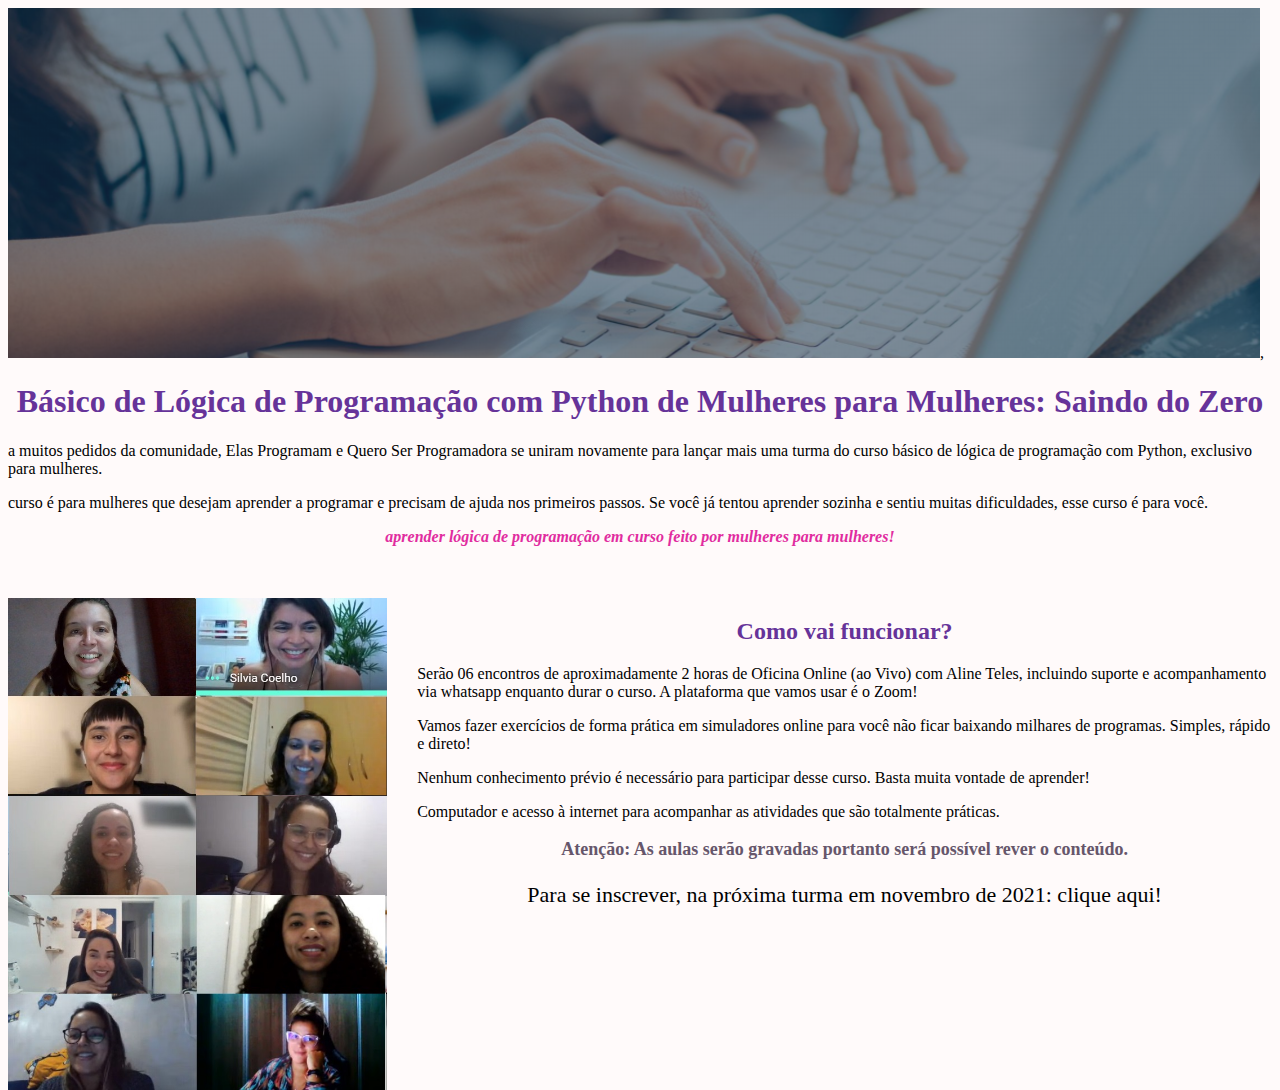
<file: PROJETO 1 HTML/index.html>
<!DOCTYPE html>

<html lang="pt-BR">
    <head>

        <meta charset="UTF-8">
        <title>Curso Python</title>

    </head>
    <body style="background: #FFFAFA">
        <img src="banner.jpg">,
        <h1 style="text-align: center; color:#663399"> Básico de Lógica de Programação com Python de Mulheres para Mulheres: Saindo do Zero</h1>
        <p> a muitos pedidos da comunidade, Elas Programam e Quero Ser Programadora se uniram novamente para lançar mais uma turma do curso básico de lógica de programação com Python, exclusivo para mulheres.</p>

        <p> curso é para mulheres que desejam aprender a programar e precisam de ajuda nos primeiros passos. Se você já tentou aprender sozinha e sentiu muitas dificuldades, esse curso é para você.</p>

        <p style="text-align: center; color:#e12c9f"><em><strong> aprender lógica de programação em curso feito por mulheres para mulheres!</strong></em></p>
        <br>
        <br>
        <img src="aula.jpg" style="width:30%; float:left; margin-right:30px">
        <h2 style="text-align:center; color:#663399">Como vai funcionar?</h2>

            <p>  Serão 06 encontros de aproximadamente 2 horas de Oficina Online (ao Vivo) com Aline Teles, incluindo suporte e acompanhamento via whatsapp enquanto durar o curso. A plataforma que vamos usar é o Zoom!</p>

        <p>Vamos fazer exercícios de forma prática em simuladores online para você não ficar baixando milhares de programas. Simples, rápido e direto!</p>

        <p> Nenhum conhecimento prévio é necessário para participar desse curso. Basta muita vontade de aprender!</p>

        <p>Computador e acesso à internet para acompanhar as atividades que são totalmente práticas.</p>

        <p style="text-align:center; color:#66566b; font-size:18px"><strong>Atenção: As aulas serão gravadas portanto será possível rever o conteúdo.</p></strong>

        <p style="text-align: center; font-size: 22px">Para se inscrever, na próxima turma em novembro de 2021: clique aqui!</p>

        
    </body>

</html>
</file>
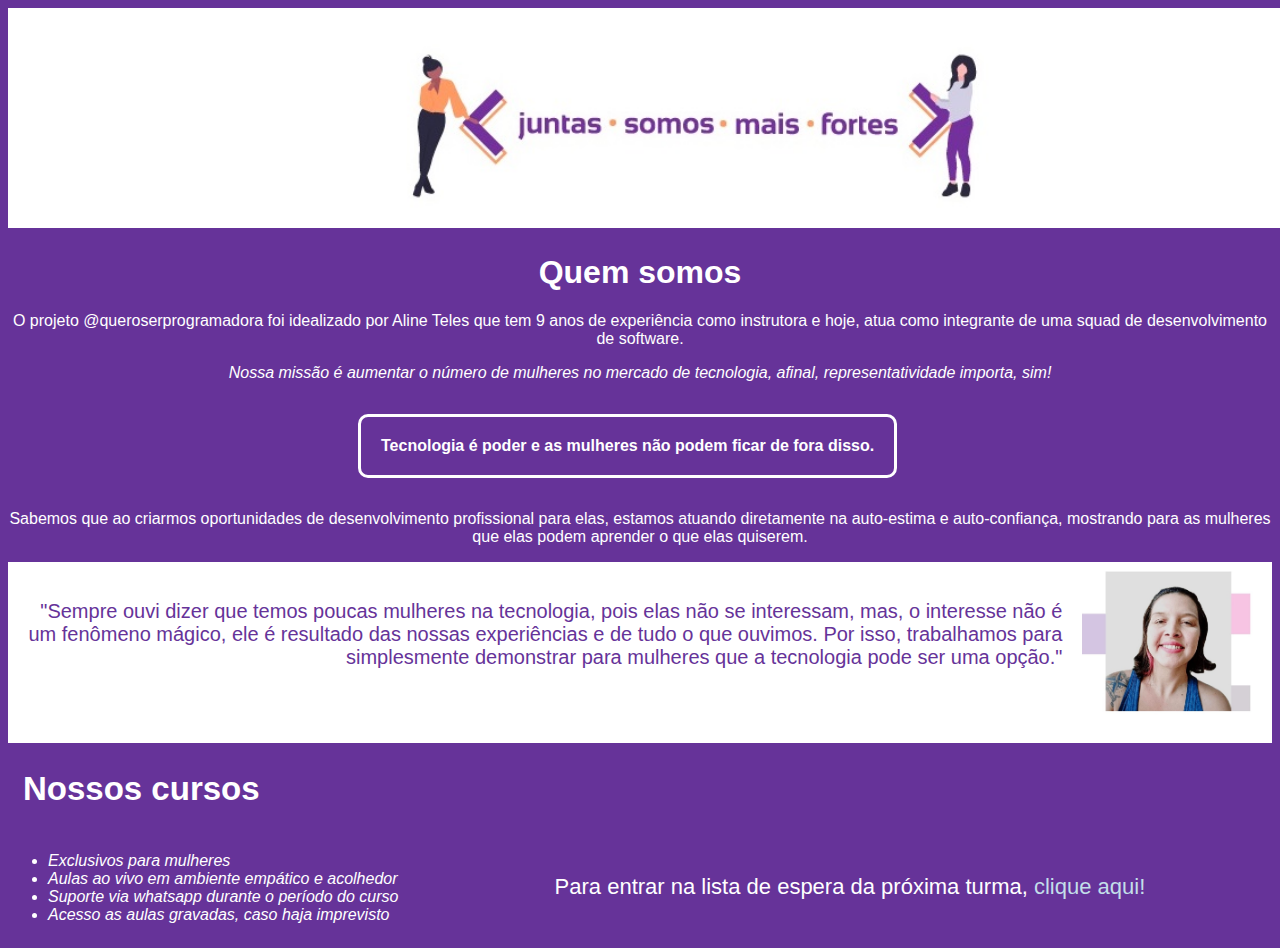
<file: PROJETO 2 HTML + CSS/2projeto.HTML>
<!DOCTYPE html> 
<html lang="pt-BR"> 
	<head>
		
	    <meta charset= "UTF-8"> 
	    <title> Constr Quero ser programadora</title>
	    <link rel="stylesheet"  href="style.css">

	</head>
	
	<body>

		 <div>
			<img src="principal2.jpg" id="principal2" alt="ilustraçao com duas mulheres segurando a placa que contem a mensagem 'somos mais forte'"> <!--alt identifica imagem na busca de pesquisa e quando quebra a foto, no caso n carregar a imagem o comentario aparece-->

			<h1>Quem somos</h1>

			<p>O projeto @queroserprogramadora foi idealizado por Aline Teles que tem 9 anos de experiência como instrutora e hoje, atua como integrante de uma squad de desenvolvimento de software. </p>

			<p><em>Nossa missão é aumentar o número de mulheres no mercado de tecnologia, afinal, representatividade importa, sim!</em></p>

			<p id="tecnologia"><strong>Tecnologia é poder e as mulheres não podem ficar de fora disso.</strong></p>

		  </div>

		<div>

			<p>Sabemos que ao criarmos oportunidades de desenvolvimento profissional para elas, estamos atuando diretamente na auto-estima e auto-confiança, mostrando para as mulheres que elas podem aprender o que elas quiserem.
			
			<br>

		<div class="fotoefrase">

				<img src="aline.jpg" id="aline">
				<br>
				 
				<p id="citacao"> "Sempre ouvi dizer que temos poucas mulheres na tecnologia, pois elas não se interessam, mas, o interesse não é um fenômeno mágico, ele é resultado das nossas experiências e de tudo o que ouvimos. Por isso, trabalhamos para simplesmente demonstrar para mulheres que a tecnologia pode ser uma opção." </p>
				<br>
				<br>
				<br>


	     </div>

	<div class="nossoscursos">

		<h2>Nossos cursos</h2>

		<ul>
				<li class="itenscursos">Exclusivos para mulheres</li>
				<li class="itenscursos">Aulas ao vivo em ambiente empático e acolhedor</li>
				<li class="itenscursos">Suporte via whatsapp durante o período do curso</li>
				<li class="itenscursos">Acesso as aulas gravadas, caso haja imprevisto</li>
		</ul>
		<!--Modificada formatação do clique, devido baixo contraste-->


		   Para entrar na lista de espera da próxima turma, <a href="https://docs.google.com/forms/d/e/1FAIpQLSehma_iwW267-BuA0hWxsQ2gNCK8BL5rQeK6G4KCbnHygJk4A/viewform" target="blank"> clique aqui!</a> 

     </div>


    </body>
</html>
</file>
<file: PROJETO 2 HTML + CSS/style.css>
body{
	font-family: arial; 
	background: #663399; 
	color: #FFFFFF; // cor da fonte
	margin: 0;
}

#principal2{
	width: 130%;
}


h1 {
	text-align: center;
}


p {
	text-align: center;
}


#tecnologia{
	display: inline-block;
	alignment-baseline: center;
	border-color: #FFFFFF;
	border-color: 2px;
	border-style: solid;
	border-radius: 10px;
	padding: 20px;
	margin-left: 350px;
}


.fotoefrase{

	background: #FFFFFF;
	color: #663399;
}

#aline{

	width: 15%; 
	float: right; 
	margin-left: 20px;

}

#citacao {
	font-size: 20px;
	text-align: right;

}

.nossoscursos{
	font-size: 22px;
}



h2{
	margin-left: 15px;
}

ul{

	display: inline-block;
	vertical-align: middle;
	margin-right: 150px; 
	font-size: 16px;

}

.itenscursos {

 font-style: italic;
 font-size: 16px;

}

a{
	text-decoration: none;
	color: #C3DEE9;
}
</file>
